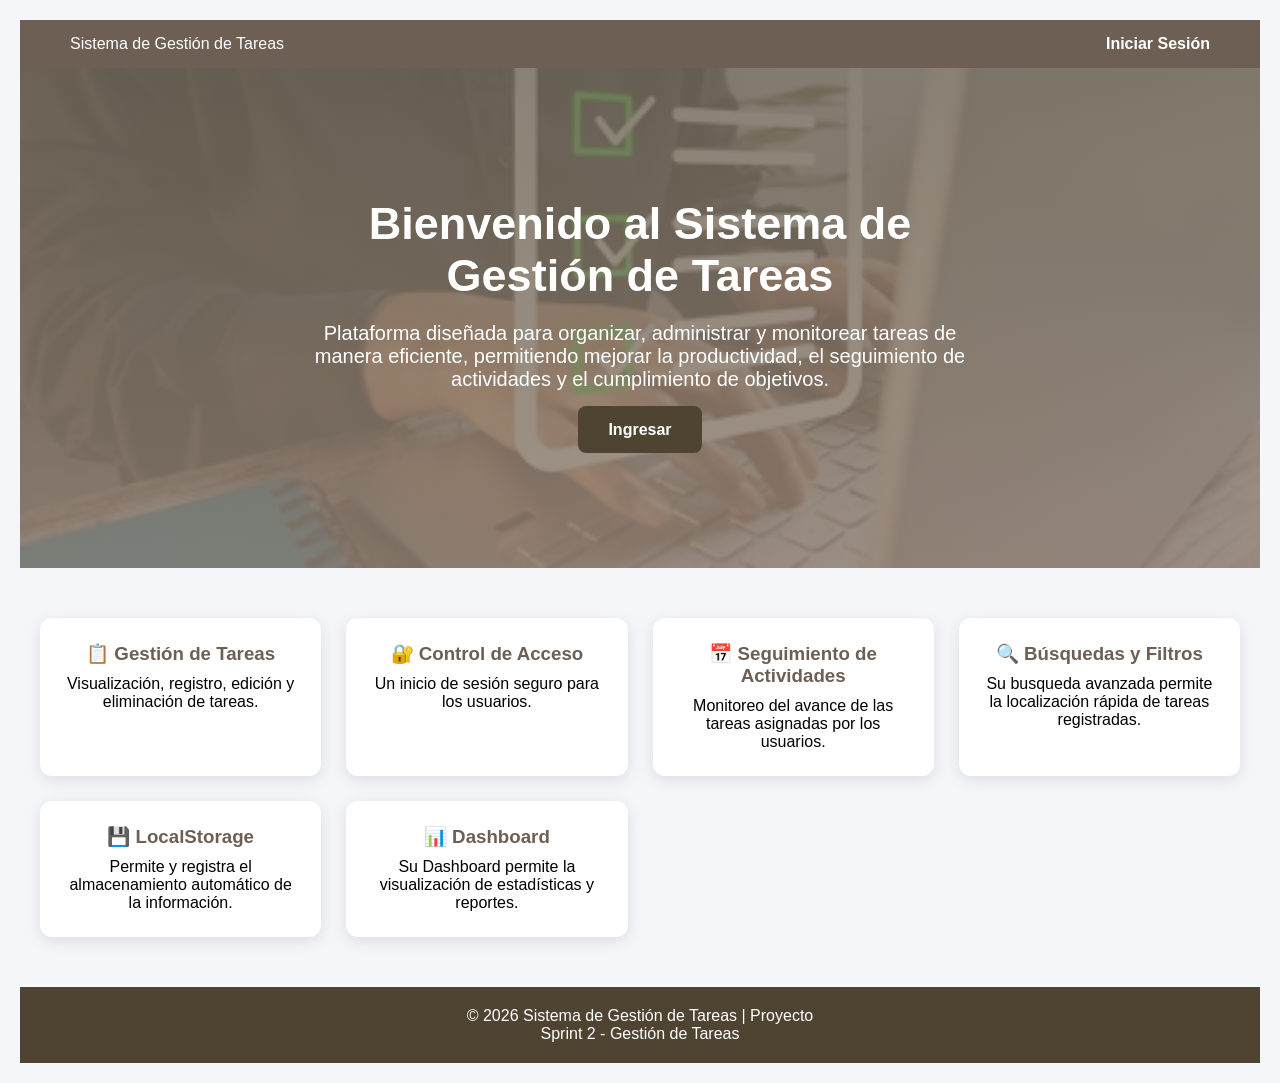
<file: index.html>
<!DOCTYPE html>
<html lang="es">

<head>

    <meta charset="UTF-8">
    <meta name="viewport" content="width=device-width, initial-scale=1.0">
    <title>Sistema de Gestión de Tareas</title>

    <link rel="stylesheet" href="css/styles.css">
    <style>
        .mt-15 { margin-top: 6px; }
    </style>
</head>

<body>

    <header class="header">

        <div class="logo">
            Sistema de Gestión de Tareas
        </div>

        <nav>
            <a href="login.html">Iniciar Sesión</a>
        </nav>

    </header>

    <section class="hero">

        <div class="hero-content">
               <h1>Bienvenido al Sistema de Gestión de Tareas</h1>

               <p>
          Plataforma diseñada para organizar,
          administrar y monitorear tareas de manera
          eficiente, permitiendo mejorar la productividad,
          el seguimiento de actividades y el cumplimiento de objetivos.
               </p>
               
<a href="login.html" class="btn-principal">
   Ingresar
</a>

        </div>

    </section>

<section class="features">

    <div class="card">
        <h3>📋 Gestión de Tareas</h3>
        <p>Visualización, registro, 
            edición y eliminación de tareas.
        </p>
    </div>

    <div class="card">
        <h3>🔐 Control de Acceso</h3>
        <p>Un inicio de sesión seguro 
            para los usuarios.
        </p>
    </div>

    <div class="card">
        <h3>📅 Seguimiento de Actividades</h3>
        <p>Monitoreo del avance de 
            las tareas asignadas por los
            usuarios.
        </p>
    </div>
    
    <div class="card">
        <h3>🔍 Búsquedas y Filtros</h3>
        <p>Su busqueda avanzada permite la 
            localización rápida de tareas registradas.
        </p>
    </div>

    <div class="card">
        <h3>💾 LocalStorage</h3>
        <p>Permite y registra el almacenamiento
             automático de la información.
        </p>
    </div>

    <div class="card">
        <h3>📊 Dashboard</h3>
        <p>Su Dashboard permite la 
            visualización de estadísticas y reportes.
        </p>
    </div>

</section>

    <footer>
        <p>
            © 2026 Sistema de Gestión de Tareas | Proyecto 
        </p>

        <p>
            Sprint 2 - Gestión de Tareas
        </p>

    </footer>

</body>

</html>
</file>
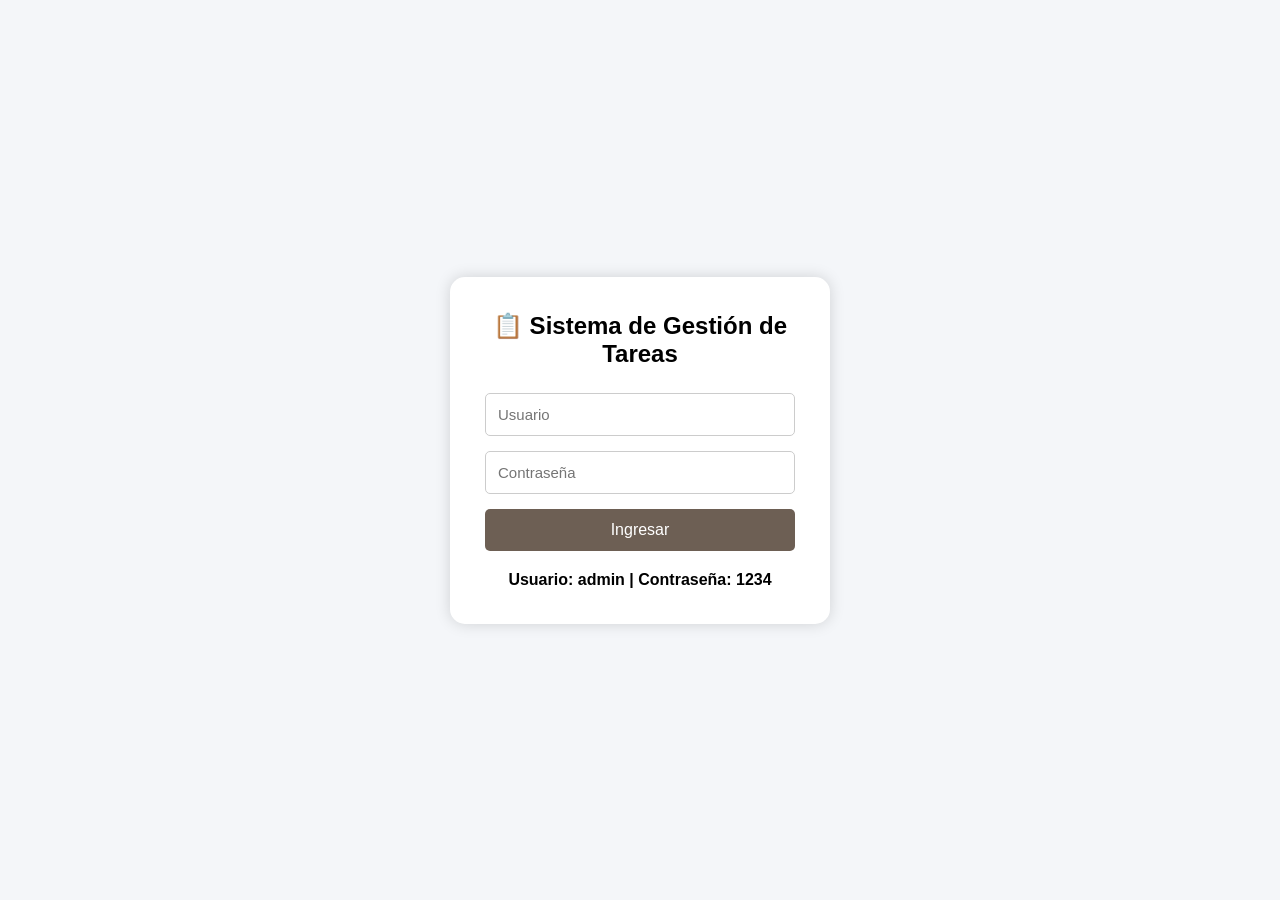
<file: login.html>
<!DOCTYPE html>
<html lang="es">

<head>
<meta charset="UTF-8">
<meta name="viewport" content="width=device-width, initial-scale=1.0">
<title>Sistema de Gestión de Tareas</title>

<style>

*{
    margin:0;
    padding:0;
    box-sizing:border-box;
    font-family:Arial,sans-serif;
}

body{
    background:#f4f6f9;
}

.pantalla-login{
    position:fixed;
    inset:0;
    display:flex;
    justify-content:center;
    align-items:center;
}

.login-box{
    background:white;
    width:380px;
    padding:35px;
    border-radius:15px;
    box-shadow:0 0 15px rgba(0,0,0,.15);
}

.login-box h2{
    text-align:center;
    margin-bottom:25px;
}

.login-box input{
    width:100%;
    padding:12px;
    margin-bottom:15px;
    border:1px solid #ccc;
    border-radius:5px;
    font-size:15px;
}

.login-box button{
    width:100%;
    padding:12px;
    background:#6d5f54;
    color:white;
    border:none;
    border-radius:5px;
    font-size:16px;
    cursor:pointer;
}

.login-box button:hover{
    background:#6d5f54;
}

.credenciales{
    text-align:center;
    margin-top:20px;
    font-weight:bold;
}

</style>

</head>

<body>

<div class="pantalla-login">

    <div class="login-box">

        <h2>📋 Sistema de Gestión de Tareas</h2>

        <input
            type="text"
            id="usuario"
            placeholder="Usuario">

        <input
            type="password"
            id="clave"
            placeholder="Contraseña">

        <button onclick="iniciarSesion()">
            Ingresar
        </button>

        <p class="credenciales">
            Usuario: admin | Contraseña: 1234
        </p>

    </div>

</div>

<script>

function iniciarSesion(){

    let usuario =
    document.getElementById("usuario").value;

    let clave =
    document.getElementById("clave").value;

    if(usuario==="admin" && clave==="1234"){

        localStorage.setItem(
            "sesion",
            "activa"
        );

        window.location.href =
        "sistema-sprint1.html";

    }else{

        alert("Usuario o contraseña incorrectos");

    }

}

</script>

</body>
</html>
</file>
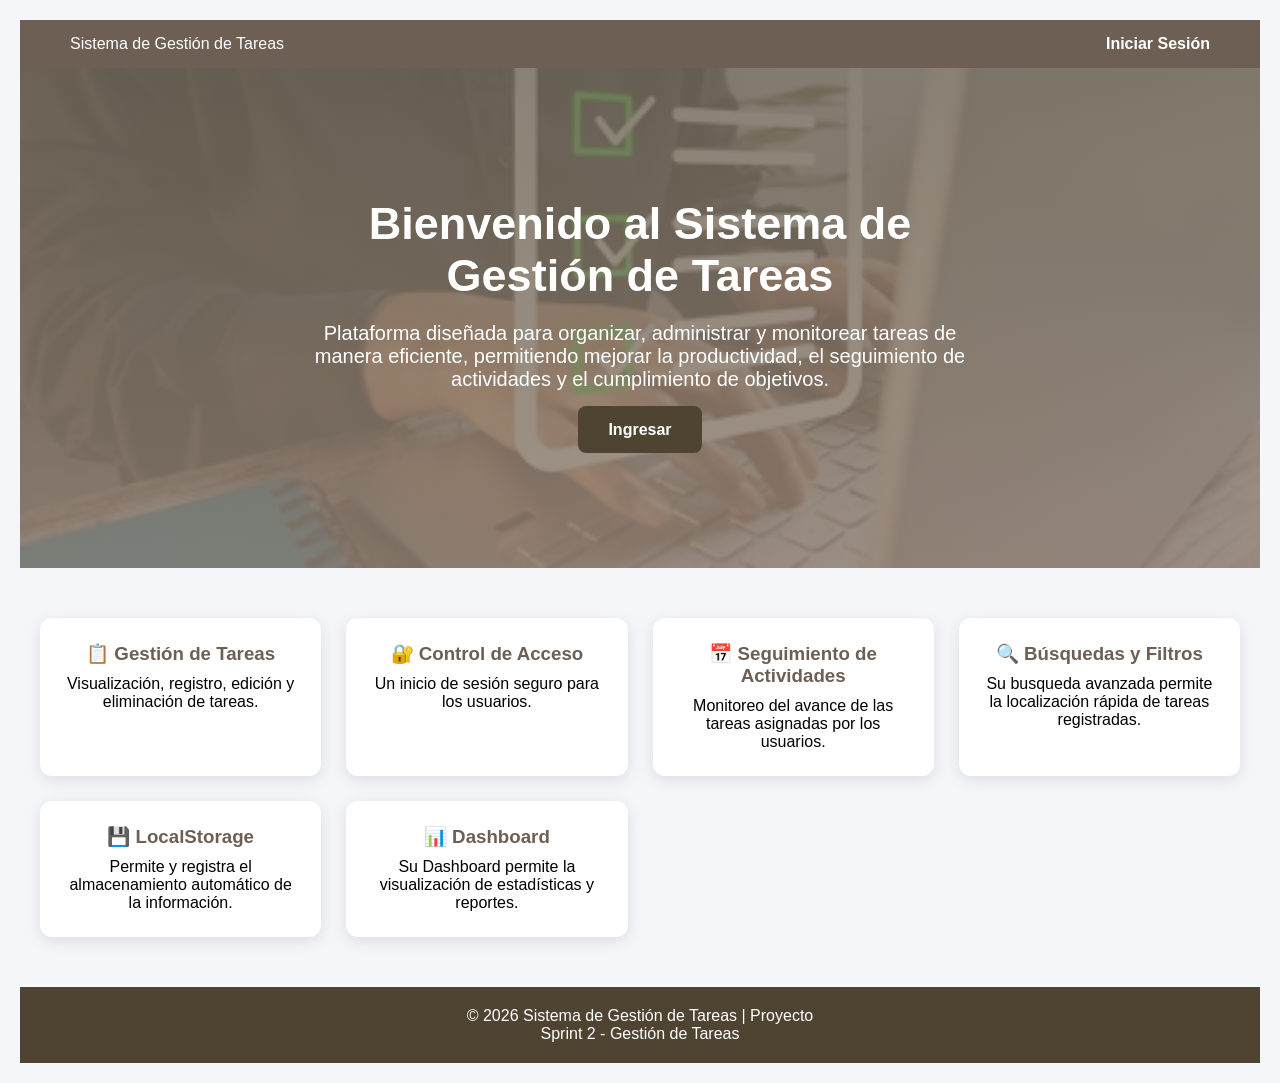
<file: sistema-sprint1.html>
<!DOCTYPE html>
<html lang="es">
<head>
<meta charset="UTF-8">
<meta name="viewport" content="width=device-width, initial-scale=1.0">
<title>Sistema de Gestión de Tareas</title>

<script>

if(localStorage.getItem("sesion")!="activa"){

    window.location.href="index.html";

}

</script>

<style>
*{
    margin:0;
    padding:0;
    box-sizing:border-box;
    font-family:Arial,sans-serif;
}

body{
    background:#f5f5f5;
}

.cabecera{
    background:linear-gradient(135deg,#8f7f72,#6d5f54);
    color:white;
    padding:15px 25px;
    display:flex;
    gap:15px;
    align-items:center;
}

.buscar{
    flex:1;
    padding:10px;
    border:none;
    border-radius:8px;
}

.btn{
    padding:10px 15px;
    background:white;
    color:#6d5f54;
    border:none;
    border-radius:8px;
    cursor:pointer;
}

.contenido{
    display:flex;
}

.sidebar{
    width:220px;
    min-height:100vh;
    background:#6d5f54;
    padding:20px;
}

.sidebar h2{
    color:white;
    margin-bottom:30px;
}

.sidebar a{
    display:block;
    color:white;
    text-decoration:none;
    padding:12px;
    border-radius:8px;
    margin-bottom:10px;
}

.sidebar a:hover{
    background:#8f7f72;
}

.main{
    flex:1;
    padding:25px;
}

.dashboard{
    display:grid;
    grid-template-columns:repeat(3,1fr);
    gap:20px;
    margin-bottom:25px;
}

.card{
    background:white;
    padding:20px;
    text-align:center;
    border-radius:10px;
    border-left:5px solid #8f7f72;
}
.kanban{
    display:grid;
    grid-template-columns:repeat(3,1fr);
    gap:20px;
    align-items:start;
}
.columna{
    background:#e4dfd9;
    padding:20px;
    border-radius:12px;
    min-height:600px;
    display:flex;
    flex-direction:column;
}
.columna h2{
    text-align:center;
    margin-bottom:15px;
}

.tarea{
    background:rgb(251, 251, 251);
    padding:15px;
    border-radius:10px;
    margin-bottom:10px;
    border-left:5px solid #8f7f72;
}

.acciones{
    margin-top:10px;
    display:flex;
    gap:5px;
}

.acciones button{
    margin-right:5px;
    white-space:nowrap;
}

.modal{
    display:none;
    position:fixed;
    inset:0;
    background:rgba(0,0,0,.5);
}

.formulario{
    width:400px;
    background:white;
    margin:50px auto;
    padding:20px;
    border-radius:10px;
}

.formulario input,
.formulario textarea,
.formulario select{
    width:100%;
    padding:10px;
    margin:10px 0;
}

.formulario button{
    padding:10px 15px;
    border:none;
    border-radius:8px;
    cursor:pointer;
    margin-top:10px;
}

.formulario button:first-of-type{
    background:#8f7f72;
    color:white;
}

.formulario button:first-of-type:hover{
    background:#6d5f54;
}

.formulario button:last-of-type{
    background:#d7c9bb;
    color:#4a4038;
}

.formulario button:last-of-type:hover{
    background:#c7b7a6;
}

.acciones button{
    background:#a86a6a;
    color:white;
    border:none;
    border-radius:8px;
    padding:8px 12px;
    cursor:pointer;
}

.acciones button:hover{
    background:#8a5555;
}

@media(max-width:768px){

    .contenido{
        flex-direction:column;
    }

    .sidebar{
        width:100%;
    }

    .dashboard{
        grid-template-columns:1fr;
    }

    .kanban{
        grid-template-columns:1fr;
    }

    .cabecera{
        flex-direction:column;
    }
}

</style>
</head>
<body>

<header class="cabecera">
    <h1>Gestor de Tareas TO-DO</h1>

    <input
        type="text"
        id="buscar"
        class="buscar"
        placeholder="Buscar tarea..."
        onkeyup="buscarTarea()">

    <button class="btn" onclick="abrirModal()">
        + Nueva Tarea
    </button>
</header>

<div class="contenido">

    <aside class="sidebar">

        <h2>Menú</h2>

        <a href="#">Inicio</a>

        <a href="#" onclick="cerrarSesion()">
            Cerrar Sesión
        </a>

    </aside>

    <main class="main">

        <section class="dashboard">

            <div class="card">
                <h3>Total</h3>
                <h2 id="total">0</h2>
            </div>

            <div class="card">
                <h3>Pendientes</h3>
                <h2 id="pendientes">0</h2>
            </div>

            <div class="card">
                <h3>Completadas</h3>
                <h2 id="completadas">0</h2>
            </div>

        </section>

<section class="kanban">

    <div class="columna">
        <h2>Todas</h2>
        <div id="colTodas"></div>
    </div>

    <div class="columna">
        <h2>Pendientes</h2>
        <div id="colPendientes"></div>
    </div>

    <div class="columna">
        <h2>Completadas</h2>
        <div id="colCompletadas"></div>
    </div>

</section>
    </main>

</div>

<div class="modal" id="modal">

    <div class="formulario">

        <h2>Nueva Tarea</h2>

        <input
            type="text"
            id="titulo"
            placeholder="Título">

        <textarea
            id="descripcion"
            placeholder="Descripción"></textarea>

        <select id="prioridad">
            <option>Alta</option>
            <option>Media</option>
            <option>Baja</option>
        </select>

        <input
            type="date"
            id="fechaLimite">

        <button onclick="guardarTarea()">
            Guardar
        </button>

        <button onclick="cerrarModal()">
            Cancelar
        </button>

    </div>

</div>

<script>

function abrirModal(){
    document.getElementById("modal").style.display = "block";
}

function cerrarModal(){
    document.getElementById("modal").style.display = "none";
}

function cerrarSesion(){

    if(confirm("¿Cerrar sesión?")){

        localStorage.removeItem("sesion");

        window.location.href="index.html";

    }

}
</script>
<script src="js/tareas.js"></script>
</body>
</html>
</file>
<file: css/styles.css>
/* ===== CONFIGURACIÓN GENERAL ===== */

*{
    margin:0;
    padding:0;
    box-sizing:border-box;
    font-family: 'Segoe UI', Tahoma, Geneva, Verdana, sans-serif;
}

body{
    background:#f4f6f9;
    min-height:100vh;
    padding:20px;
}

/* ===== CONTENEDOR PRINCIPAL ===== */

.container{
    max-width:1400px;
    margin:auto;
}

/* ===== ENCABEZADO ===== */

.encabezado{
    background:linear-gradient(
        135deg,
        #8f7f72,
        #6d5f54
    );
    color:white;
}
.encabezado h1{
    font-size:28px;
}

.encabezado p{
    margin-top:5px;
    font-size:15px;
}

/* ===== FORMULARIO ===== */

.formulario{
    background:white;
    padding:25px;
    border-radius:15px;
    margin-bottom:25px;

    box-shadow:0 4px 10px rgba(0,0,0,.08);
}

.formulario h2{
color:#6d5f54;  
margin-bottom:20px;
}

.form-group{
    margin-bottom:15px;
}

.form-group label{
    display:block;
    margin-bottom:5px;
    font-weight:600;
}

.form-group input{
    width:100%;
    padding:12px;
    border:1px solid #ccc;
    border-radius:8px;
    font-size:15px;
}

.form-group input:focus{
    outline:none;
    border-color:#2952cc;
}

/* ===== BOTONES ===== */

button{
    border:none;
    cursor:pointer;
    border-radius:8px;
    padding:10px 18px;
    font-size:14px;
    transition:0.3s;
}

.btn-guardar{
    background:#8f7f72;
    color:white;
    margin-top:10px;
}

.btn-guardar:hover{
    background:#6d5f54;
}

.btn-editar{
    background:#815031;
    color:white;
}

.btn-editar:hover{
    background:#6d5f54;
}

.btn-eliminar{
    background:#e74c3c;
    color:white;
}

.btn-eliminar:hover{
    background:#c0392b;
}

.btn-desactivar{
    background:#7f8c8d;
    color:white;
}

.btn-desactivar:hover{
    background:#616a6b;
}

/* ===== TABLA ===== */

.tabla-container{
    background:white;
    padding:25px;
    border-radius:15px;

    box-shadow:0 4px 10px rgba(0,0,0,.08);
}

.tabla-container h2{
    color:#6d5f54;
    margin-bottom:20px;
}

table{
    width:100%;
    border-collapse:collapse;
    min-width:800px;
}

table th{
    background:#6d5f54;
    color:white;
    padding:12px;
}

table td{
    padding:12px;
    text-align:center;
    border-bottom:1px solid #ddd;
}

table tr:hover{
    background:#f5f7ff;
}

/* ===== LOGIN ===== */

.login{
    max-width:450px;
    margin:50px auto;
    background:white;
    border-radius:15px;
    overflow:hidden;

    box-shadow:0 6px 15px rgba(0,0,0,.15);
}

.login-header{
    background:linear-gradient(135deg,#6d5f54,#8f7f72);
    color:white;
    padding:25px;
    text-align:center;
}

.login-header h1{
    font-size:24px;
}

.login-header p{
    margin-top:10px;
}

.login-form{
    padding:30px;
}

.login-form h2{
    text-align:center;
    margin-bottom:20px;
    color:#6d5f54;
}

.login-form label{
    display:block;
    margin-bottom:5px;
    font-weight:600;
}

.login-form input{
    width:100%;
    padding:12px;
    border:1px solid #ccc;
    border-radius:8px;
    margin-bottom:15px;
}

.login-form button{
    width:100%;
    background:#6d5f54;
    color:white;
    padding:12px;
    font-size:16px;
}

.login-form button:hover{
    background:#4f4431;
}

/* ===== CREDENCIALES ===== */

.credenciales{
    margin-top:20px;
    padding:15px;
    background:#eef3ff;
    border-left:4px solid #6d5f54;
    border-radius:8px;
}

.credenciales h3{
    margin-bottom:10px;
    color:#6d5f54;
}

/* ===== RESPONSIVE ===== */

@media(max-width:768px){

    body{
        padding:15px;
    }

    .encabezado{
        flex-direction:column;
        text-align:center;
        gap:15px;
    }

    table{
        font-size:14px;
    }

}

/* HEADER */
.header{
    background:#6d5f54;
    color:white;
    padding:15px 50px;
    display:flex;
    justify-content:space-between;
    align-items:center;
}

.header nav a{
    color:white;
    text-decoration:none;
    margin-left:20px;
    font-weight:bold;
}

.header nav a:hover{
    text-decoration:underline;
}

/* HERO */
.hero{
    background:linear-gradient(
        rgba(117, 108, 93, 0.85),
        rgba(145, 129, 115, 0.85)
    ),
    url(../img/imagen.webp);

    background-size:cover;
    background-position:center;
    height:500px;

    display:flex;
    justify-content:center;
    align-items:center;
    text-align:center;
    color:white;
}

.hero-content{
    max-width:700px;
}

.hero h1{
    font-size:45px;
    margin-bottom:20px;
}

.hero p{
    font-size:20px;
    margin-bottom:30px;
}

.btn-principal{
    background:#4f4431;
    color:white;
    text-decoration:none;
    padding:15px 30px;
    border-radius:8px;
    font-weight:bold;
}

.btn-principal:hover{
    background:#4f4431;
}
/* CARDS */
.features{
    max-width:1200px;
    margin:50px auto;
    display:grid;
    grid-template-columns:repeat(auto-fit,minmax(250px,1fr));
    gap:25px;
}

.card{
    background:white;
    padding:25px;
    border-radius:12px;
    text-align:center;
    box-shadow:0 4px 15px rgba(0,0,0,.1);
}

.card h3{
    color:#6d5f54;
    margin-bottom:10px;
}

/* ABOUT */
.about{
    background:white;
    max-width:1000px;
    margin:40px auto;
    padding:30px;
    border-radius:12px;
    text-align:center;
    box-shadow:0 4px 15px rgba(0,0,0,.1);
}

.about h2{
    color:#6d5f54;
    margin-bottom:15px;
}

/* FOOTER */
footer{
    background:#4f4431;
    color:white;
    text-align:center;
    padding:20px;
    margin-top:40px;
}


/* TARJETAS */

.card{

    transition:.3s;

}

.card:hover{

    transform:translateY(-5px);

}

/* RESPONSIVE */

@media(max-width:768px){

    .botones{

        flex-direction:column;

    }

    .botones button{

        width:100%;

    }

    table{

        min-width:700px;

    }

}
/* ================================= */
/* SPRINT 2 */
/* ================================= */

/* BUSCADOR */

#buscar{
    width:100%;
    padding:12px;
    border:1px solid #ccc;
    border-radius:8px;
    font-size:15px;
}

#buscar:focus{
    outline:none;
    border-color:#2952cc;
}

/* SELECT */

select{
    width:100%;
    padding:12px;
    border:1px solid #ccc;
    border-radius:8px;
    font-size:15px;
    background:white;
}

select:focus{
    outline:none;
    border-color:#2952cc;
}

/* INPUT FILE */

input[type="file"]{

    width:100%;
    padding:10px;
    border:1px solid #ccc;
    border-radius:8px;
    background:white;

}

/* BOTONES */

.botones{

    display:flex;
    gap:10px;
    flex-wrap:wrap;
    margin-top:15px;

}

.btn-limpiar{

    background:#7f8c8d;
    color:white;

}

.btn-limpiar:hover{

    background:#616a6b;

}

/* TABLAS */

.tabla-container{

    overflow-x:auto;

}


/* FORMULARIOS */

.formulario input,
.formulario select{

    margin-bottom:12px;

}

/* TARJETAS */

.card{

    transition:.3s;

}

.card:hover{

    transform:translateY(-5px);

}

/* RESPONSIVE */

@media(max-width:768px){

    .botones{

        flex-direction:column;

    }

    .botones button{

        width:100%;

    }

    table{

        min-width:700px;

    }

}
/* ========================= */
/* CERRAR SESIÓN */
/* ========================= */

.btn-cerrar{

    background:#e74c3c;
    color:white;
    padding:10px 20px;
    border:none;
    border-radius:8px;
    cursor:pointer;

}

.btn-cerrar:hover{

    background:#c0392b;

}
</file>
